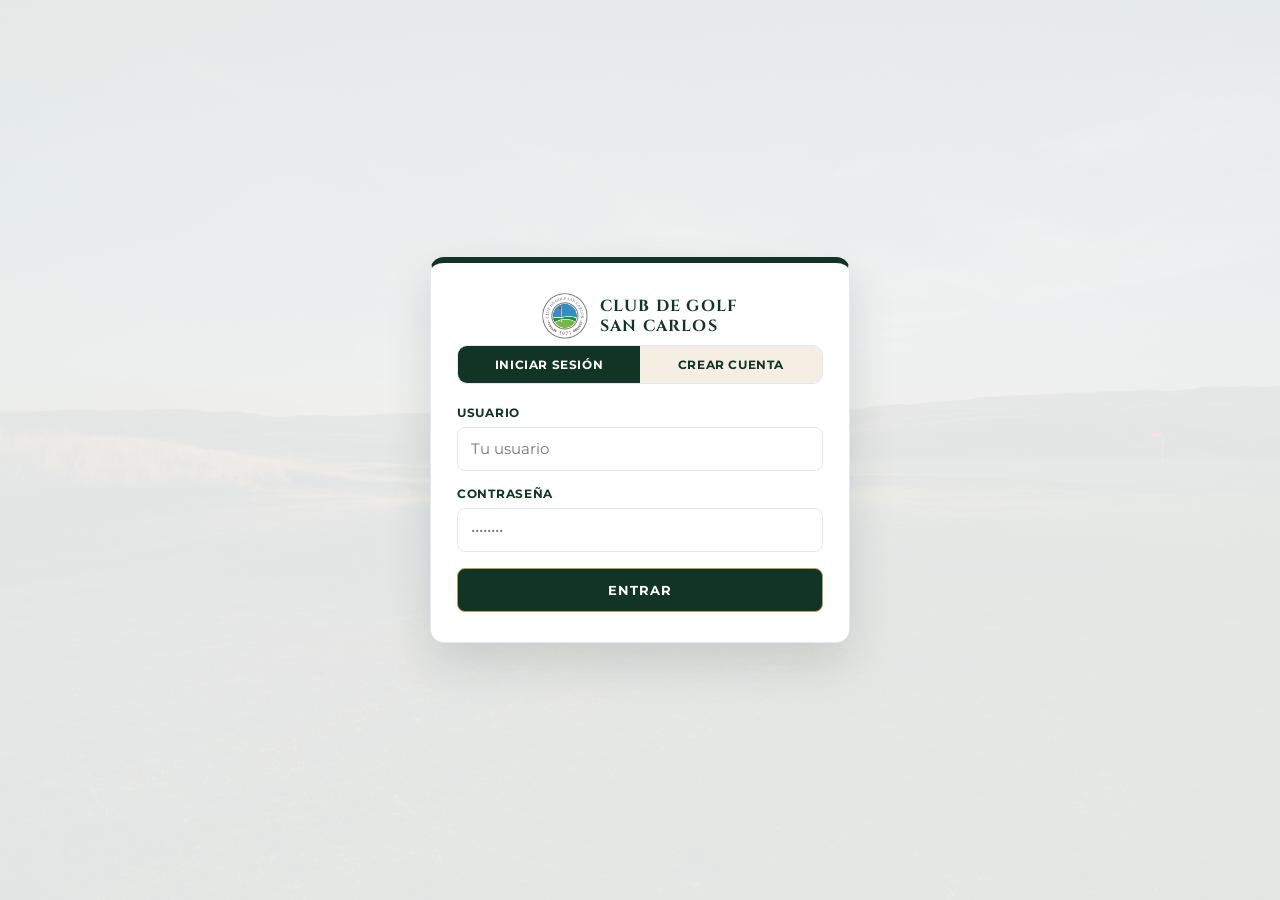
<file: portal-socios.html>
<!doctype html>
<html class="no-js" lang="es">

<head>
  <meta charset="utf-8">
  <title>Mis Reservas - Club de Golf San Carlos</title>
  <meta name="description" content="Portal de socios: reserva y consulta tus horarios en el Club de Golf San Carlos.">
  <meta name="viewport" content="width=device-width, initial-scale=1">

  <link rel="preconnect" href="https://fonts.googleapis.com">
  <link rel="preconnect" href="https://fonts.gstatic.com" crossorigin>
  <link href="https://fonts.googleapis.com/css2?family=Cinzel:wght@500;700;800&family=Montserrat:wght@300;400;600;700&display=swap" rel="stylesheet">

  <meta name="theme-color" content="#113426">

  <style>
    :root {
        --verde-primario: #113426;
        --verde-oscuro: #091a13;
        --verde-hover: #1b4d39;
        --dorado: #bc9c57;
        --dorado-brillante: #d4af37;
        --dorado-claro: #f4efe2;
        --oscuro: #1c1c1c;
        --gris-fondo: #f5f6f7;
        --blanco: #ffffff;
        --borde: #e2e8f0;
        --rojo: #c62828;
        --verde-ok: #2e7d32;
    }

    * { box-sizing: border-box; margin: 0; padding: 0; }

    html, body { height: 100%; }

    body {
        font-family: 'Montserrat', sans-serif;
        background:
            linear-gradient(160deg, rgba(238,241,239,0.95) 0%, rgba(245,246,247,0.92) 50%, rgba(238,242,238,0.95) 100%),
            url('img/horizontes.jpg');
        background-size: cover;
        background-position: center;
        background-attachment: fixed;
        color: var(--oscuro);
        min-height: 100vh;
        display: flex;
        flex-direction: column;
        align-items: center;
    }

    /* =====================================================================
       PANTALLA DE CARGA
       Se muestra mientras se resuelve socio_sesion_actual.php, para no
       parpadear entre "pantalla de acceso" y "app" en cada carga.
       ===================================================================== */
    .pantalla-carga {
        position: fixed; inset: 0; z-index: 500;
        display: flex; flex-direction: column; align-items: center; justify-content: center;
        gap: 16px; background-color: var(--verde-oscuro); color: var(--dorado-claro);
    }
    .pantalla-carga.oculto { display: none; }
    .spinner-carga {
        width: 34px; height: 34px; border: 3px solid rgba(244,239,226,0.25);
        border-top-color: var(--dorado); border-radius: 50%;
        animation: girarSpinner 0.7s linear infinite;
    }
    @keyframes girarSpinner { to { transform: rotate(360deg); } }
    .pantalla-carga p { font-size: 0.8rem; letter-spacing: 1px; text-transform: uppercase; }

    /* =====================================================================
       ENCABEZADO DE MARCA (compartido por gate de acceso y app)
       ===================================================================== */
    .marca-portal {
        display: flex; align-items: center; gap: 12px; justify-content: center;
        margin-bottom: 6px;
    }
    .marca-portal img { width: 46px; height: 46px; object-fit: contain; }
    .marca-portal span {
        font-family: 'Cinzel', serif; font-size: 1rem; font-weight: 700; color: var(--verde-primario);
        letter-spacing: 1.2px; text-transform: uppercase; line-height: 1.25;
    }

    /* =====================================================================
       GATE DE ACCESO (login / registro)
       ===================================================================== */
    .gate-acceso {
        width: 100%; flex: 1; display: flex; align-items: center; justify-content: center;
        padding: 28px 16px;
    }
    .gate-acceso.oculto { display: none; }

    .tarjeta-acceso {
        width: 100%; max-width: 420px; background: var(--blanco);
        border: 1px solid var(--borde); border-top: 6px solid var(--verde-primario);
        border-radius: 14px; box-shadow: 0 20px 45px rgba(17,52,38,0.14);
        padding: 30px 26px;
    }

    .tabs-acceso {
        display: flex; border: 1px solid var(--borde); border-radius: 10px;
        overflow: hidden; margin-bottom: 22px;
    }
    .tab-acceso {
        flex: 1; text-align: center; padding: 11px 8px; cursor: pointer;
        font-size: 0.75rem; font-weight: 700; text-transform: uppercase; letter-spacing: 0.6px;
        color: var(--verde-primario); background: var(--dorado-claro); transition: background-color 0.2s ease;
        border: none; font-family: 'Montserrat', sans-serif;
    }
    .tab-acceso.activa { background: var(--verde-primario); color: var(--blanco); }

    .panel-acceso { display: none; }
    .panel-acceso.activo { display: block; }

    .grupo-campo { margin-bottom: 16px; }
    .grupo-campo label {
        display: block; font-size: 0.72rem; font-weight: 700; color: var(--verde-primario);
        text-transform: uppercase; letter-spacing: 0.7px; margin-bottom: 7px;
    }
    .grupo-campo input {
        width: 100%; padding: 12px 13px; border: 1px solid var(--borde); border-radius: 8px;
        font-family: 'Montserrat', sans-serif; font-size: 0.92rem; transition: border-color 0.2s ease;
    }
    .grupo-campo input:focus { outline: none; border-color: var(--verde-primario); }
    .ayuda-campo { font-size: 0.72rem; color: #777; margin-top: 5px; line-height: 1.35; }

    .btn-primario {
        width: 100%; padding: 13px; background: var(--verde-primario); color: var(--blanco);
        border: 1px solid var(--dorado); border-radius: 8px; font-family: 'Montserrat', sans-serif;
        font-weight: 700; font-size: 0.82rem; text-transform: uppercase; letter-spacing: 1px;
        cursor: pointer; transition: background-color 0.2s ease, transform 0.15s ease;
    }
    .btn-primario:hover { background: var(--verde-hover); }
    .btn-primario:active { transform: scale(0.98); }
    .btn-primario:disabled { opacity: 0.55; cursor: not-allowed; }

    .btn-secundario {
        width: 100%; padding: 11px; background: var(--blanco); color: var(--verde-primario);
        border: 1px solid var(--borde); border-radius: 8px; font-family: 'Montserrat', sans-serif;
        font-weight: 700; font-size: 0.78rem; text-transform: uppercase; letter-spacing: 0.8px;
        cursor: pointer; margin-top: 10px; transition: background-color 0.2s ease;
    }
    .btn-secundario:hover { background: var(--dorado-claro); }

    .mensaje-error, .mensaje-exito {
        font-size: 0.8rem; font-weight: 600; margin-top: 4px; margin-bottom: 12px;
        display: none; padding: 9px 11px; border-radius: 6px;
    }
    .mensaje-error { color: #b71c1c; background: #fdecea; display: none; }
    .mensaje-exito { color: #1b5e20; background: #eaf5ea; display: none; }
    .mensaje-error.visible, .mensaje-exito.visible { display: block; }

    /* Buscador de nombre en registro */
    .resultados-busqueda-socio {
        margin-top: 6px; border: 1px solid var(--borde); border-radius: 8px;
        max-height: 220px; overflow-y: auto; display: none;
    }
    .resultados-busqueda-socio.visible { display: block; }
    .opcion-socio-encontrado {
        padding: 11px 13px; cursor: pointer; border-bottom: 1px solid var(--borde); font-size: 0.88rem;
    }
    .opcion-socio-encontrado:last-child { border-bottom: none; }
    .opcion-socio-encontrado:hover, .opcion-socio-encontrado:active { background: var(--dorado-claro); }
    .aviso-busqueda-socio { font-size: 0.78rem; color: #777; padding: 8px 2px; }

    .tarjeta-socio-seleccionado {
        display: flex; align-items: center; justify-content: space-between; gap: 10px;
        background: var(--dorado-claro); border: 1px solid var(--dorado);
        border-radius: 8px; padding: 11px 14px; margin-bottom: 16px;
    }
    .tarjeta-socio-seleccionado span { font-weight: 700; color: var(--verde-primario); font-size: 0.88rem; }
    .btn-cambiar-socio {
        background: none; border: none; color: var(--verde-primario); font-size: 0.72rem;
        font-weight: 700; text-decoration: underline; cursor: pointer; text-transform: uppercase;
    }

    /* =====================================================================
       APLICACIÓN PRINCIPAL (con sesión)
       ===================================================================== */
    .app-socio { width: 100%; max-width: 640px; flex: 1; display: none; flex-direction: column; }
    .app-socio.activo { display: flex; }

    .encabezado-app {
        display: flex; align-items: center; justify-content: space-between; gap: 10px;
        background: linear-gradient(135deg, var(--verde-primario) 0%, #0d2a1e 100%);
        padding: 16px 18px; border-bottom: 3px solid var(--dorado);
        position: sticky; top: 0; z-index: 200;
    }
    .encabezado-app .marca-portal span { color: var(--dorado-claro); }
    .encabezado-app .marca-portal img { filter: drop-shadow(0 2px 5px rgba(0,0,0,0.4)); }
    .bienvenida-socio { text-align: right; }
    .bienvenida-socio .nombre { font-size: 0.82rem; font-weight: 700; color: var(--blanco); }
    .btn-cerrar-sesion {
        background: none; border: 1px solid rgba(244,239,226,0.4); color: var(--dorado-claro);
        font-size: 0.68rem; font-weight: 700; text-transform: uppercase; letter-spacing: 0.5px;
        padding: 5px 10px; border-radius: 20px; cursor: pointer; margin-top: 4px;
    }
    .btn-cerrar-sesion:hover { background: rgba(244,239,226,0.12); }

    .tabs-app {
        display: flex; background: var(--blanco); border-bottom: 1px solid var(--borde);
        position: sticky; top: 68px; z-index: 190;
    }
    .tab-app {
        flex: 1; text-align: center; padding: 13px 8px; cursor: pointer; border: none;
        background: none; font-family: 'Montserrat', sans-serif; font-weight: 700;
        font-size: 0.76rem; text-transform: uppercase; letter-spacing: 0.6px; color: #888;
        border-bottom: 3px solid transparent; transition: color 0.2s ease, border-color 0.2s ease;
    }
    .tab-app.activa { color: var(--verde-primario); border-bottom-color: var(--dorado); }

    .contenido-app { flex: 1; padding: 16px 14px 32px; }
    .seccion-app { display: none; }
    .seccion-app.activa { display: block; }

    .subtabs-fecha { display: flex; gap: 8px; margin-bottom: 16px; }
    .subtab-fecha {
        flex: 1; padding: 10px; border-radius: 8px; border: 1px solid var(--borde);
        background: var(--blanco); cursor: pointer; font-family: 'Montserrat', sans-serif;
        font-weight: 700; font-size: 0.78rem; text-transform: uppercase; letter-spacing: 0.5px;
        color: var(--verde-primario); text-align: center;
    }
    .subtab-fecha.activa { background: var(--verde-primario); color: var(--blanco); border-color: var(--verde-primario); }

    .aviso-vacio {
        text-align: center; color: #888; font-size: 0.85rem; padding: 36px 10px; line-height: 1.5;
    }

    .tarjeta-horario {
        background: var(--blanco); border: 1px solid var(--borde); border-radius: 10px;
        padding: 14px 16px; margin-bottom: 12px; box-shadow: 0 2px 6px rgba(0,0,0,0.04);
    }
    .fila-horario-encabezado { display: flex; align-items: center; justify-content: space-between; margin-bottom: 10px; }
    .horario-hora { font-family: 'Cinzel', serif; font-size: 1.05rem; color: var(--verde-primario); font-weight: 700; }
    .horario-meta { font-size: 0.72rem; color: #888; text-transform: uppercase; letter-spacing: 0.5px; }
    .badge-espacios {
        font-size: 0.68rem; font-weight: 700; padding: 3px 9px; border-radius: 12px;
        text-transform: uppercase; letter-spacing: 0.4px;
    }
    .badge-espacios.disponible { background: #eaf5ea; color: var(--verde-ok); }
    .badge-espacios.lleno { background: #f2f2f2; color: #999; }

    .lista-jugadores-slot { list-style: none; margin-bottom: 12px; }
    .lista-jugadores-slot li {
        font-size: 0.83rem; padding: 5px 0; border-bottom: 1px dashed var(--borde);
        color: #444; display: flex; align-items: center; gap: 7px;
    }
    .lista-jugadores-slot li:last-child { border-bottom: none; }
    .lista-jugadores-slot li.vacio { color: #aaa; font-style: italic; }
    .punto-jugador { width: 6px; height: 6px; border-radius: 50%; background: var(--dorado); flex-shrink: 0; }
    .punto-jugador.vacio-punto { background: #ddd; }

    .btn-reservar-slot {
        width: 100%; padding: 10px; background: var(--verde-primario); color: var(--blanco);
        border: 1px solid var(--dorado); border-radius: 7px; font-family: 'Montserrat', sans-serif;
        font-weight: 700; font-size: 0.76rem; text-transform: uppercase; letter-spacing: 0.6px; cursor: pointer;
    }
    .btn-reservar-slot:hover { background: var(--verde-hover); }
    .btn-reservar-slot:disabled { background: #ccc; border-color: #ccc; cursor: not-allowed; }

    .tarjeta-reserva {
        background: var(--blanco); border: 1px solid var(--borde); border-left: 5px solid var(--dorado);
        border-radius: 10px; padding: 14px 16px; margin-bottom: 12px;
        display: flex; align-items: center; justify-content: space-between; gap: 12px;
        box-shadow: 0 2px 6px rgba(0,0,0,0.04);
    }
    .info-reserva .fecha-reserva {
        font-size: 0.68rem; color: var(--dorado); text-transform: uppercase; font-weight: 700; letter-spacing: 0.5px;
    }
    .info-reserva .hora-reserva { font-family: 'Cinzel', serif; font-size: 1rem; color: var(--verde-primario); font-weight: 700; margin: 2px 0; }
    .info-reserva .meta-reserva { font-size: 0.74rem; color: #888; }
    .btn-cancelar-reserva {
        flex-shrink: 0; background: var(--blanco); color: var(--rojo); border: 1px solid var(--rojo);
        padding: 8px 12px; border-radius: 7px; font-size: 0.7rem; font-weight: 700;
        text-transform: uppercase; letter-spacing: 0.4px; cursor: pointer;
    }
    .btn-cancelar-reserva:hover { background: #fdecea; }

    .btn-actualizar {
        display: block; margin: 0 auto 16px; background: none; border: 1px solid var(--borde);
        color: var(--verde-primario); padding: 7px 14px; border-radius: 20px; font-size: 0.72rem;
        font-weight: 700; text-transform: uppercase; letter-spacing: 0.5px; cursor: pointer;
    }
    .btn-actualizar:hover { background: var(--dorado-claro); }

    /* Confirmación simple (reemplaza confirm() nativo) */
    .modal-confirmar-socio {
        display: none; position: fixed; inset: 0; background: rgba(0,0,0,0.55);
        z-index: 5000; align-items: center; justify-content: center; padding: 20px;
    }
    .modal-confirmar-socio.visible { display: flex; }
    .tarjeta-confirmar-socio {
        background: var(--blanco); border-radius: 12px; padding: 26px 24px; max-width: 340px;
        width: 100%; text-align: center; border-top: 5px solid var(--verde-primario);
    }
    .tarjeta-confirmar-socio h3 { font-family: 'Cinzel', serif; color: var(--verde-primario); margin-bottom: 10px; font-size: 1.1rem; }
    .tarjeta-confirmar-socio p { font-size: 0.85rem; color: #555; line-height: 1.5; margin-bottom: 20px; }
    .acciones-confirmar-socio { display: flex; gap: 10px; }
    .acciones-confirmar-socio button {
        flex: 1; padding: 10px; border-radius: 7px; font-weight: 700; font-size: 0.74rem;
        text-transform: uppercase; letter-spacing: 0.5px; cursor: pointer; border: 1px solid;
        font-family: 'Montserrat', sans-serif;
    }
    .btn-confirmar-no { background: var(--blanco); color: #666; border-color: var(--borde); }
    .btn-confirmar-si { background: var(--rojo); color: var(--blanco); border-color: #8e0000; }

    /* Toast de confirmación de acciones (reserva/cancelación exitosa) */
    .toast-socio {
        position: fixed; bottom: 22px; left: 50%; transform: translateX(-50%) translateY(20px);
        background: var(--verde-primario); color: var(--blanco); padding: 12px 20px; border-radius: 30px;
        font-size: 0.82rem; font-weight: 600; box-shadow: 0 8px 20px rgba(0,0,0,0.25);
        z-index: 6000; opacity: 0; pointer-events: none; transition: opacity 0.25s ease, transform 0.25s ease;
        border: 1px solid var(--dorado); max-width: 90%; text-align: center;
    }
    .toast-socio.visible { opacity: 1; transform: translateX(-50%) translateY(0); }
    .toast-socio.error { background: var(--rojo); border-color: #8e0000; }

    @media (min-width: 480px) {
        .tarjeta-reserva { align-items: center; }
    }
  </style>
</head>

<body>

  <!-- Pantalla de carga inicial mientras se resuelve la sesión -->
  <div class="pantalla-carga" id="pantallaCarga">
      <div class="spinner-carga"></div>
      <p>Cargando tu portal...</p>
  </div>

  <!-- ===================== GATE DE ACCESO (login / registro) ===================== -->
  <div class="gate-acceso oculto" id="gateAcceso">
      <div class="tarjeta-acceso">
          <div class="marca-portal">
              <img src="img/Logo1.png" alt="Club de Golf San Carlos" onerror="this.src='img/icon.png'">
              <span>Club de Golf<br>San Carlos</span>
          </div>

          <div class="tabs-acceso">
              <button type="button" class="tab-acceso activa" id="tabIniciarSesion">Iniciar sesión</button>
              <button type="button" class="tab-acceso" id="tabRegistro">Crear cuenta</button>
          </div>

          <!-- ---------- Iniciar sesión ---------- -->
          <div class="panel-acceso activo" id="panelIniciarSesion">
              <form id="formLoginSocio">
                  <div class="grupo-campo">
                      <label for="txtLoginUsuario">Usuario</label>
                      <input type="text" id="txtLoginUsuario" autocomplete="username" required placeholder="Tu usuario">
                  </div>
                  <div class="grupo-campo">
                      <label for="txtLoginPassword">Contraseña</label>
                      <input type="password" id="txtLoginPassword" autocomplete="current-password" required placeholder="••••••••">
                  </div>
                  <p class="mensaje-error" id="msgErrorLogin"></p>
                  <button type="submit" class="btn-primario" id="btnLoginSocio">Entrar</button>
              </form>
          </div>

          <!-- ---------- Crear cuenta (registro restringido a socios ya dados de alta) ---------- -->
          <div class="panel-acceso" id="panelRegistro">

              <!-- Paso 1: buscar el nombre propio en la lista de socios -->
              <div id="pasoBuscarSocio">
                  <div class="grupo-campo">
                      <label for="txtBuscarSocio">Busca tu nombre</label>
                      <input type="text" id="txtBuscarSocio" placeholder="Escribe al menos 2 letras" autocomplete="off">
                      <p class="ayuda-campo">Debes aparecer ya en la lista de socios del club. Si no te encuentras, contacta al club.</p>
                  </div>
                  <div class="resultados-busqueda-socio" id="resultadosBusquedaSocio"></div>
              </div>

              <!-- Paso 2: aparece tras elegir un nombre de la lista -->
              <div id="pasoDatosRegistro" style="display:none;">
                  <div class="tarjeta-socio-seleccionado">
                      <span id="nombreSocioSeleccionado"></span>
                      <button type="button" class="btn-cambiar-socio" id="btnCambiarSocioSeleccionado">Cambiar</button>
                  </div>
                  <form id="formRegistroSocio">
                      <div class="grupo-campo">
                          <label for="txtNuevoUsuarioSocio">Elige un usuario</label>
                          <input type="text" id="txtNuevoUsuarioSocio" autocomplete="username" required placeholder="Ej. juan.perez" pattern="[a-z0-9_.]{3,50}" autocapitalize="off" spellcheck="false">
                          <p class="ayuda-campo">Solo minúsculas, números, punto y guión bajo (se ajusta automáticamente).</p>
                      </div>
                      <div class="grupo-campo">
                          <label for="txtNuevaPasswordSocio">Crea una contraseña</label>
                          <input type="password" id="txtNuevaPasswordSocio" autocomplete="new-password" required minlength="8" placeholder="Mínimo 8 caracteres">
                      </div>
                      <p class="mensaje-error" id="msgErrorRegistroSocio"></p>
                      <p class="mensaje-exito" id="msgExitoRegistroSocio"></p>
                      <button type="submit" class="btn-primario" id="btnRegistrarSocio">Crear mi cuenta</button>
                  </form>
              </div>
          </div>
      </div>
  </div>

  <!-- ===================== APP PRINCIPAL (con sesión) ===================== -->
  <div class="app-socio" id="appSocio">
      <header class="encabezado-app">
          <div class="marca-portal">
              <img src="img/Logo1.png" alt="Club de Golf San Carlos" onerror="this.src='img/icon.png'" style="width:36px;height:36px;">
              <span>Mis Reservas</span>
          </div>
          <div class="bienvenida-socio">
              <div class="nombre" id="nombreSocioApp"></div>
              <button type="button" class="btn-cerrar-sesion" id="btnCerrarSesionSocio">Cerrar sesión</button>
          </div>
      </header>

      <nav class="tabs-app">
          <button type="button" class="tab-app activa" id="tabReservar">Reservar</button>
          <button type="button" class="tab-app" id="tabMisReservas">Mis reservas</button>
      </nav>

      <div class="contenido-app">

          <!-- ---------- RESERVAR ---------- -->
          <section class="seccion-app activa" id="seccionReservar">
              <div class="subtabs-fecha">
                  <button type="button" class="subtab-fecha activa" id="subtabHoy">Hoy</button>
                  <button type="button" class="subtab-fecha" id="subtabManana">Mañana</button>
              </div>
              <div id="listaHorariosDisponibles">
                  <p class="aviso-vacio">Cargando horarios...</p>
              </div>
          </section>

          <!-- ---------- MIS RESERVAS ---------- -->
          <section class="seccion-app" id="seccionMisReservas">
              <button type="button" class="btn-actualizar" id="btnActualizarReservas">↻ Actualizar</button>
              <div id="listaMisReservas">
                  <p class="aviso-vacio">Cargando tus reservas...</p>
              </div>
          </section>

      </div>
  </div>

  <!-- Modal de confirmación (reservar / cancelar) -->
  <div class="modal-confirmar-socio" id="modalConfirmarSocio">
      <div class="tarjeta-confirmar-socio">
          <h3 id="tituloConfirmarSocio">¿Confirmar?</h3>
          <p id="textoConfirmarSocio"></p>
          <div class="acciones-confirmar-socio">
              <button type="button" class="btn-confirmar-no" id="btnConfirmarSocioNo">Cancelar</button>
              <button type="button" class="btn-confirmar-si" id="btnConfirmarSocioSi">Confirmar</button>
          </div>
      </div>
  </div>

  <div class="toast-socio" id="toastSocio"></div>

  <script>
      // =======================================================================
      // CONFIGURACIÓN / UTILIDADES
      // =======================================================================
      const API_BASE = ''; // los endpoints socio_*.php viven en la misma carpeta

      async function apiFetch(endpoint, opciones = {}) {
          const resp = await fetch(API_BASE + endpoint, {
              credentials: 'include',
              headers: { 'Content-Type': 'application/json' },
              ...opciones
          });
          const data = await resp.json();
          if (data.status === 'error') throw new Error(data.message);
          return data;
      }

      function obtenerFechaLocalISO(diasASumar = 0) {
          const ahora = new Date();
          ahora.setDate(ahora.getDate() + diasASumar);
          const yyyy = ahora.getFullYear();
          const mm = String(ahora.getMonth() + 1).padStart(2, '0');
          const dd = String(ahora.getDate()).padStart(2, '0');
          return `${yyyy}-${mm}-${dd}`;
      }

      const fechaHoy = obtenerFechaLocalISO(0);
      const fechaManana = obtenerFechaLocalISO(1);

      function formatearHoraAMPM(texto) {
          const coincidencia = String(texto).match(/(\d{1,2}):(\d{2})/);
          if (!coincidencia) return texto;
          const horas = parseInt(coincidencia[1], 10);
          const minutos = coincidencia[2];
          const ampm = horas >= 12 ? 'PM' : 'AM';
          const horas12 = String(horas).padStart(2, '0');
          return `${horas12}:${minutos} ${ampm}`;
      }

      function formatearFechaLarga(fechaISO) {
          const [anio, mes, dia] = fechaISO.split('-').map(Number);
          const fecha = new Date(anio, mes - 1, dia);
          let texto = fecha.toLocaleDateString('es-ES', { weekday: 'long', day: 'numeric', month: 'long' });
          return texto.charAt(0).toUpperCase() + texto.slice(1);
      }

      function mostrarToast(mensaje, esError = false) {
          const toast = document.getElementById('toastSocio');
          toast.textContent = mensaje;
          toast.classList.toggle('error', esError);
          toast.classList.add('visible');
          clearTimeout(toast._timeout);
          toast._timeout = setTimeout(() => toast.classList.remove('visible'), 3200);
      }

      function confirmarSocio({ titulo = '¿Estás seguro?', mensaje = '' } = {}) {
          return new Promise((resolve) => {
              const modal = document.getElementById('modalConfirmarSocio');
              document.getElementById('tituloConfirmarSocio').textContent = titulo;
              document.getElementById('textoConfirmarSocio').textContent = mensaje;
              modal.classList.add('visible');

              const btnSi = document.getElementById('btnConfirmarSocioSi');
              const btnNo = document.getElementById('btnConfirmarSocioNo');

              function limpiar(resultado) {
                  modal.classList.remove('visible');
                  btnSi.removeEventListener('click', alSi);
                  btnNo.removeEventListener('click', alNo);
                  resolve(resultado);
              }
              function alSi() { limpiar(true); }
              function alNo() { limpiar(false); }
              btnSi.addEventListener('click', alSi);
              btnNo.addEventListener('click', alNo);
          });
      }

      // =======================================================================
      // ESTADO
      // =======================================================================
      let socioActual = null;
      let fechaSeleccionada = fechaHoy;

      // =======================================================================
      // ELEMENTOS
      // =======================================================================
      const pantallaCarga = document.getElementById('pantallaCarga');
      const gateAcceso = document.getElementById('gateAcceso');
      const appSocio = document.getElementById('appSocio');

      const tabIniciarSesion = document.getElementById('tabIniciarSesion');
      const tabRegistro = document.getElementById('tabRegistro');
      const panelIniciarSesion = document.getElementById('panelIniciarSesion');
      const panelRegistro = document.getElementById('panelRegistro');

      const formLoginSocio = document.getElementById('formLoginSocio');
      const msgErrorLogin = document.getElementById('msgErrorLogin');
      const btnLoginSocio = document.getElementById('btnLoginSocio');

      const txtBuscarSocio = document.getElementById('txtBuscarSocio');
      const resultadosBusquedaSocio = document.getElementById('resultadosBusquedaSocio');
      const pasoBuscarSocio = document.getElementById('pasoBuscarSocio');
      const pasoDatosRegistro = document.getElementById('pasoDatosRegistro');
      const nombreSocioSeleccionado = document.getElementById('nombreSocioSeleccionado');
      const btnCambiarSocioSeleccionado = document.getElementById('btnCambiarSocioSeleccionado');
      const formRegistroSocio = document.getElementById('formRegistroSocio');
      const msgErrorRegistroSocio = document.getElementById('msgErrorRegistroSocio');
      const msgExitoRegistroSocio = document.getElementById('msgExitoRegistroSocio');

      const nombreSocioApp = document.getElementById('nombreSocioApp');
      const btnCerrarSesionSocio = document.getElementById('btnCerrarSesionSocio');

      const tabReservar = document.getElementById('tabReservar');
      const tabMisReservas = document.getElementById('tabMisReservas');
      const seccionReservar = document.getElementById('seccionReservar');
      const seccionMisReservas = document.getElementById('seccionMisReservas');

      const subtabHoy = document.getElementById('subtabHoy');
      const subtabManana = document.getElementById('subtabManana');
      const listaHorariosDisponibles = document.getElementById('listaHorariosDisponibles');
      const btnActualizarReservas = document.getElementById('btnActualizarReservas');
      const listaMisReservas = document.getElementById('listaMisReservas');

      let socioIdSeleccionadoRegistro = null;

      // =======================================================================
      // GATE: TABS (Iniciar sesión / Crear cuenta)
      // =======================================================================
      tabIniciarSesion.addEventListener('click', () => {
          tabIniciarSesion.classList.add('activa');
          tabRegistro.classList.remove('activa');
          panelIniciarSesion.classList.add('activo');
          panelRegistro.classList.remove('activo');
      });
      tabRegistro.addEventListener('click', () => {
          tabRegistro.classList.add('activa');
          tabIniciarSesion.classList.remove('activa');
          panelRegistro.classList.add('activo');
          panelIniciarSesion.classList.remove('activo');
      });

      // =======================================================================
      // LOGIN
      // =======================================================================
      formLoginSocio.addEventListener('submit', async (e) => {
          e.preventDefault();
          msgErrorLogin.classList.remove('visible');
          btnLoginSocio.disabled = true;
          btnLoginSocio.textContent = 'Entrando...';

          try {
              const { socio } = await apiFetch('socio_login.php', {
                  method: 'POST',
                  body: JSON.stringify({
                      username: document.getElementById('txtLoginUsuario').value.trim(),
                      password: document.getElementById('txtLoginPassword').value
                  })
              });
              aplicarSesion(socio);
          } catch (err) {
              msgErrorLogin.textContent = err.message;
              msgErrorLogin.classList.add('visible');
          } finally {
              btnLoginSocio.disabled = false;
              btnLoginSocio.textContent = 'Entrar';
          }
      });

      // =======================================================================
      // REGISTRO: paso 1, buscar el propio nombre
      // =======================================================================
      let debounceBusquedaTimer = null;
      txtBuscarSocio.addEventListener('input', () => {
          clearTimeout(debounceBusquedaTimer);
          const q = txtBuscarSocio.value.trim();
          if (q.length < 2) {
              resultadosBusquedaSocio.classList.remove('visible');
              resultadosBusquedaSocio.innerHTML = '';
              return;
          }
          debounceBusquedaTimer = setTimeout(() => buscarSocioParaRegistro(q), 300);
      });

      async function buscarSocioParaRegistro(q) {
          try {
              const { data } = await apiFetch(`socio_buscar_para_registro.php?q=${encodeURIComponent(q)}`);
              if (!data.length) {
                  resultadosBusquedaSocio.innerHTML = '<p class="aviso-busqueda-socio">No encontramos ese nombre. Verifica que esté bien escrito o contacta al club.</p>';
                  resultadosBusquedaSocio.classList.add('visible');
                  return;
              }
              resultadosBusquedaSocio.innerHTML = data.map(s =>
                  `<div class="opcion-socio-encontrado" data-id="${s.id}" data-nombre="${s.nombre_completo.replace(/"/g, '&quot;')}">${s.nombre_completo}</div>`
              ).join('');
              resultadosBusquedaSocio.classList.add('visible');
          } catch (err) {
              resultadosBusquedaSocio.innerHTML = `<p class="aviso-busqueda-socio">${err.message}</p>`;
              resultadosBusquedaSocio.classList.add('visible');
          }
      }

      resultadosBusquedaSocio.addEventListener('click', (e) => {
          const opcion = e.target.closest('.opcion-socio-encontrado');
          if (!opcion) return;
          socioIdSeleccionadoRegistro = opcion.getAttribute('data-id');
          nombreSocioSeleccionado.textContent = opcion.getAttribute('data-nombre');
          pasoBuscarSocio.style.display = 'none';
          pasoDatosRegistro.style.display = 'block';
          resultadosBusquedaSocio.classList.remove('visible');
      });

      btnCambiarSocioSeleccionado.addEventListener('click', () => {
          socioIdSeleccionadoRegistro = null;
          pasoDatosRegistro.style.display = 'none';
          pasoBuscarSocio.style.display = 'block';
          txtBuscarSocio.value = '';
          formRegistroSocio.reset();
          msgErrorRegistroSocio.classList.remove('visible');
          msgExitoRegistroSocio.classList.remove('visible');
      });

      // =======================================================================
      // NORMALIZACIÓN DEL CAMPO DE USUARIO
      // El input tiene pattern="[a-z0-9_.]{3,50}" (solo minúsculas), igual que
      // socio_registro.php en el servidor. Si el socio escribe con mayúsculas
      // (autocorrección del teclado, nombre propio, etc.), el navegador
      // bloquea el envío del formulario SIN mostrar ningún error nuestro —
      // simplemente "no pasa nada" al dar clic en Crear mi cuenta. Para
      // evitarlo, el valor se normaliza en cada tecleo: minúsculas y solo
      // los caracteres permitidos, así el pattern nunca falla.
      // =======================================================================
      const txtNuevoUsuarioSocio = document.getElementById('txtNuevoUsuarioSocio');
      txtNuevoUsuarioSocio.addEventListener('input', () => {
          const cursor = txtNuevoUsuarioSocio.selectionStart;
          const largoAntes = txtNuevoUsuarioSocio.value.length;
          txtNuevoUsuarioSocio.value = txtNuevoUsuarioSocio.value
              .toLowerCase()
              .replace(/[^a-z0-9_.]/g, '');
          const largoDespues = txtNuevoUsuarioSocio.value.length;
          // Reubica el cursor teniendo en cuenta los caracteres eliminados,
          // para no mandarlo siempre al final mientras el socio sigue escribiendo.
          if (cursor !== null) {
              const nuevaPos = Math.max(0, cursor - (largoAntes - largoDespues));
              txtNuevoUsuarioSocio.setSelectionRange(nuevaPos, nuevaPos);
          }
      });

      // =======================================================================
      // REGISTRO: paso 2, crear usuario/contraseña
      // =======================================================================
      formRegistroSocio.addEventListener('submit', async (e) => {
          e.preventDefault();
          msgErrorRegistroSocio.classList.remove('visible');
          msgExitoRegistroSocio.classList.remove('visible');

          if (!socioIdSeleccionadoRegistro) {
              msgErrorRegistroSocio.textContent = 'Primero busca y selecciona tu nombre.';
              msgErrorRegistroSocio.classList.add('visible');
              return;
          }

          const btn = document.getElementById('btnRegistrarSocio');
          btn.disabled = true;
          btn.textContent = 'Creando cuenta...';

          try {
              await apiFetch('socio_registro.php', {
                  method: 'POST',
                  body: JSON.stringify({
                      socio_id: Number(socioIdSeleccionadoRegistro),
                      username: document.getElementById('txtNuevoUsuarioSocio').value.trim(),
                      password: document.getElementById('txtNuevaPasswordSocio').value
                  })
              });
              msgExitoRegistroSocio.textContent = '¡Cuenta creada! Ya puedes iniciar sesión.';
              msgExitoRegistroSocio.classList.add('visible');
              setTimeout(() => {
                  tabIniciarSesion.click();
                  document.getElementById('txtLoginUsuario').value = document.getElementById('txtNuevoUsuarioSocio').value.trim();
              }, 1100);
          } catch (err) {
              msgErrorRegistroSocio.textContent = err.message;
              msgErrorRegistroSocio.classList.add('visible');
          } finally {
              btn.disabled = false;
              btn.textContent = 'Crear mi cuenta';
          }
      });

      // =======================================================================
      // SESIÓN
      // =======================================================================
      function aplicarSesion(socio) {
          socioActual = socio;
          nombreSocioApp.textContent = socio.nombre_completo;
          gateAcceso.classList.add('oculto');
          appSocio.classList.add('activo');
          cargarHorariosDisponibles();
          cargarMisReservas();
      }

      function limpiarSesionUI() {
          socioActual = null;
          appSocio.classList.remove('activo');
          gateAcceso.classList.remove('oculto');
          formLoginSocio.reset();
      }

      async function restaurarSesion() {
          try {
              const { socio } = await apiFetch('socio_sesion_actual.php');
              aplicarSesion(socio);
          } catch (err) {
              limpiarSesionUI();
          } finally {
              pantallaCarga.classList.add('oculto');
          }
      }

      btnCerrarSesionSocio.addEventListener('click', async () => {
          try {
              await apiFetch('socio_logout.php', { method: 'POST' });
          } catch (err) {
              console.error(err);
          }
          limpiarSesionUI();
      });

      // =======================================================================
      // TABS DE LA APP (Reservar / Mis reservas)
      // =======================================================================
      tabReservar.addEventListener('click', () => {
          tabReservar.classList.add('activa');
          tabMisReservas.classList.remove('activa');
          seccionReservar.classList.add('activa');
          seccionMisReservas.classList.remove('activa');
      });
      tabMisReservas.addEventListener('click', () => {
          tabMisReservas.classList.add('activa');
          tabReservar.classList.remove('activa');
          seccionMisReservas.classList.add('activa');
          seccionReservar.classList.remove('activa');
          cargarMisReservas();
      });

      subtabHoy.addEventListener('click', () => {
          fechaSeleccionada = fechaHoy;
          subtabHoy.classList.add('activa');
          subtabManana.classList.remove('activa');
          cargarHorariosDisponibles();
      });
      subtabManana.addEventListener('click', () => {
          fechaSeleccionada = fechaManana;
          subtabManana.classList.add('activa');
          subtabHoy.classList.remove('activa');
          cargarHorariosDisponibles();
      });

      // =======================================================================
      // RESERVAR: cargar horarios disponibles de la fecha elegida
      // =======================================================================
      async function cargarHorariosDisponibles() {
          listaHorariosDisponibles.innerHTML = '<p class="aviso-vacio">Cargando horarios...</p>';
          try {
              const { data } = await apiFetch(`socio_hoyos_disponibles.php?fecha=${fechaSeleccionada}`);
              pintarHorariosDisponibles(data);
          } catch (err) {
              listaHorariosDisponibles.innerHTML = `<p class="aviso-vacio">No se pudieron cargar los horarios: ${err.message}</p>`;
          }
      }

      function pintarHorariosDisponibles(filas) {
          if (!filas.length) {
              listaHorariosDisponibles.innerHTML = '<p class="aviso-vacio">No quedan horarios disponibles para este día.</p>';
              return;
          }

          listaHorariosDisponibles.innerHTML = filas.map(fila => {
              const jugadores = [fila.jugador_1, fila.jugador_2, fila.jugador_3, fila.jugador_4, fila.jugador_5];
              const yaEstaInscrito = socioActual && jugadores.includes(socioActual.nombre_completo);
              const lleno = fila.espacios_libres === 0;

              const listaJugadoresHtml = jugadores.map(j => j
                  ? `<li><span class="punto-jugador"></span>${j}</li>`
                  : `<li class="vacio"><span class="punto-jugador vacio-punto"></span>Disponible</li>`
              ).join('');

              let botonHtml;
              if (yaEstaInscrito) {
                  botonHtml = `<button type="button" class="btn-reservar-slot" disabled>Ya tienes lugar aquí</button>`;
              } else if (lleno) {
                  botonHtml = `<button type="button" class="btn-reservar-slot" disabled>Horario lleno</button>`;
              } else {
                  botonHtml = `<button type="button" class="btn-reservar-slot" data-tee-time-id="${fila.tee_time_id}">Reservar este horario</button>`;
              }

              return `
                  <div class="tarjeta-horario">
                      <div class="fila-horario-encabezado">
                          <div>
                              <div class="horario-hora">${formatearHoraAMPM(fila.hora_salida)}</div>
                              <div class="horario-meta">Hoyo ${fila.hoyo} · Campo ${fila.campo || 'Norte'}</div>
                          </div>
                          <span class="badge-espacios ${lleno ? 'lleno' : 'disponible'}">
                              ${lleno ? 'Lleno' : fila.espacios_libres + ' lugar' + (fila.espacios_libres === 1 ? '' : 'es')}
                          </span>
                      </div>
                      <ul class="lista-jugadores-slot">${listaJugadoresHtml}</ul>
                      ${botonHtml}
                  </div>
              `;
          }).join('');

          listaHorariosDisponibles.querySelectorAll('.btn-reservar-slot[data-tee-time-id]').forEach(btn => {
              btn.addEventListener('click', () => reservarHorario(btn.getAttribute('data-tee-time-id'), btn));
          });
      }

      async function reservarHorario(teeTimeId, btn) {
          const confirmado = await confirmarSocio({
              titulo: '¿Reservar este horario?',
              mensaje: 'Quedarás registrado con tu nombre en este hoyo y horario.'
          });
          if (!confirmado) return;

          btn.disabled = true;
          btn.textContent = 'Reservando...';

          try {
              await apiFetch('socio_reservar.php', {
                  method: 'POST',
                  body: JSON.stringify({ tee_time_id: Number(teeTimeId) })
              });
              mostrarToast('¡Reservación confirmada!');
              await cargarHorariosDisponibles();
              await cargarMisReservas();
          } catch (err) {
              mostrarToast(err.message, true);
              btn.disabled = false;
              btn.textContent = 'Reservar este horario';
          }
      }

      // =======================================================================
      // MIS RESERVAS
      // =======================================================================
      btnActualizarReservas.addEventListener('click', cargarMisReservas);

      async function cargarMisReservas() {
          listaMisReservas.innerHTML = '<p class="aviso-vacio">Cargando tus reservas...</p>';
          try {
              const { data } = await apiFetch('socio_mis_reservas.php');
              pintarMisReservas(data);
          } catch (err) {
              listaMisReservas.innerHTML = `<p class="aviso-vacio">No se pudieron cargar tus reservas: ${err.message}</p>`;
          }
      }

      function pintarMisReservas(filas) {
          if (!filas.length) {
              listaMisReservas.innerHTML = '<p class="aviso-vacio">Todavía no tienes reservaciones. Ve a la pestaña "Reservar" para apartar un horario.</p>';
              return;
          }

          listaMisReservas.innerHTML = filas.map(fila => `
              <div class="tarjeta-reserva" data-tee-time-id="${fila.tee_time_id}">
                  <div class="info-reserva">
                      <div class="fecha-reserva">${formatearFechaLarga(fila.fecha)}</div>
                      <div class="hora-reserva">${formatearHoraAMPM(fila.hora_salida)}</div>
                      <div class="meta-reserva">Hoyo ${fila.hoyo} · Campo ${fila.campo || 'Norte'}${fila.detalles ? ' · ' + fila.detalles : ''}</div>
                  </div>
                  <button type="button" class="btn-cancelar-reserva" data-tee-time-id="${fila.tee_time_id}">Cancelar</button>
              </div>
          `).join('');

          listaMisReservas.querySelectorAll('.btn-cancelar-reserva').forEach(btn => {
              btn.addEventListener('click', () => cancelarReserva(btn.getAttribute('data-tee-time-id'), btn));
          });
      }

      async function cancelarReserva(teeTimeId, btn) {
          const confirmado = await confirmarSocio({
              titulo: '¿Cancelar esta reservación?',
              mensaje: 'Tu lugar quedará libre para otro socio. Esta acción no se puede deshacer.'
          });
          if (!confirmado) return;

          btn.disabled = true;
          btn.textContent = 'Cancelando...';

          try {
              await apiFetch('socio_cancelar.php', {
                  method: 'POST',
                  body: JSON.stringify({ tee_time_id: Number(teeTimeId) })
              });
              mostrarToast('Reservación cancelada.');
              await cargarMisReservas();
              if (seccionReservar.classList.contains('activa')) await cargarHorariosDisponibles();
          } catch (err) {
              mostrarToast(err.message, true);
              btn.disabled = false;
              btn.textContent = 'Cancelar';
          }
      }

      // =======================================================================
      // ARRANQUE
      // =======================================================================
      restaurarSesion();
  </script>

</body>
</html>
</file>
